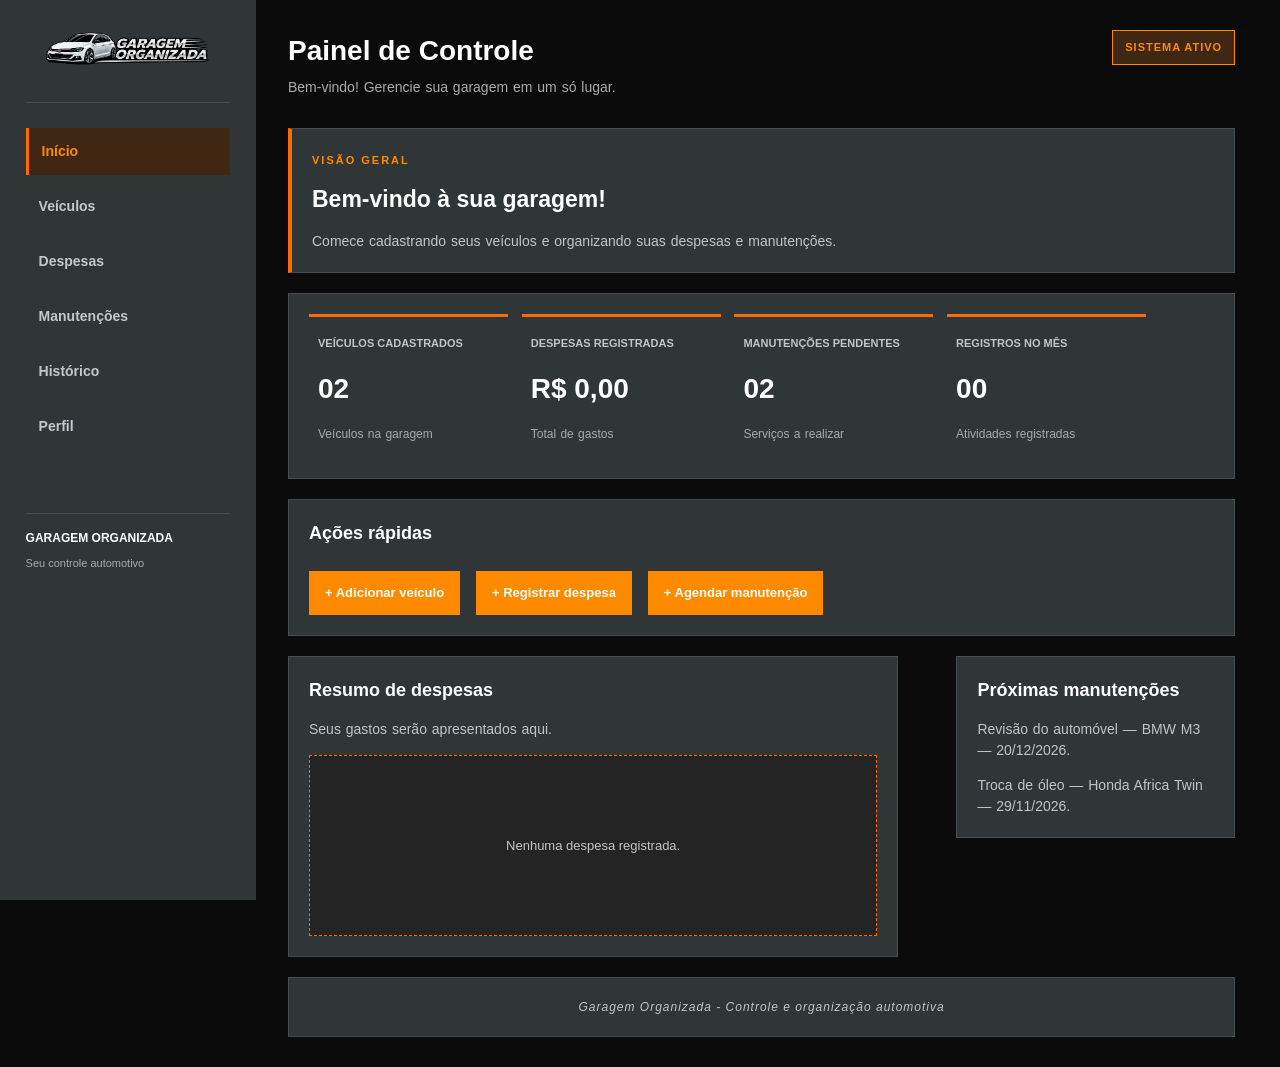
<file: html/index.html>
<!DOCTYPE html>
<html lang="pt-BR">
<head>
    <meta charset="UTF-8">
    <meta name="viewport" content="width=device-width, initial-scale=1.0">
    <title>Início - Garagem Organizada</title>
    <link rel="stylesheet" href="../css/style.css">
</head>

<body class="pagina-inicial">

    <div class="dashboard">

        <aside class="menu-lateral">

            <div class="marca">
                <img src="../img/Logo-Garagem Organizada.png"
                     alt="Logo Garagem Organizada"
                     class="logo">
            </div>

            <nav class="menu-dashboard">
                <a href="index.html" class="ativo">Início</a>
                <a href="veiculos.html">Veículos</a>
                <a href="despesas.html">Despesas</a>
                <a href="manutencoes.html">Manutenções</a>
                <a href="historico.html">Histórico</a>
                <a href="perfil.html">Perfil</a>
            </nav>

            <div class="menu-rodape">
                <p>GARAGEM ORGANIZADA</p>
                <span>Seu controle automotivo</span>
            </div>

        </aside>

        <main class="dashboard-conteudo">

            <div class="dashboard-topo">
                <div>
                    <h1>Painel de Controle</h1>
                    <p>Bem-vindo! Gerencie sua garagem em um só lugar.</p>
                </div>
                <span class="status-sistema">SISTEMA ATIVO</span>
            </div>

            <section class="boas-vindas">
                <div>
                    <span>VISÃO GERAL</span>
                    <h2>Bem-vindo à sua garagem!</h2>
                    <p>Comece cadastrando seus veículos e organizando suas despesas e manutenções.</p>
                </div>
            </section>

            <section class="indicadores">

                <div class="cartao-indicador">
                    <span>VEÍCULOS CADASTRADOS</span>
                    <h2>02</h2>
                    <p>Veículos na garagem</p>
                </div>

                <div class="cartao-indicador">
                    <span>DESPESAS REGISTRADAS</span>
                    <h2>R$ 0,00</h2>
                    <p>Total de gastos</p>
                </div>

                <div class="cartao-indicador">
                    <span>MANUTENÇÕES PENDENTES</span>
                    <h2>02</h2>
                    <p>Serviços a realizar</p>
                </div>

                <div class="cartao-indicador">
                    <span>REGISTROS NO MÊS</span>
                    <h2>00</h2>
                    <p>Atividades registradas</p>
                </div>

            </section>

            <section class="acoes-rapidas">

                <h2>Ações rápidas</h2>

                <div class="botoes-acoes">
                    <a href="veiculos.html">+ Adicionar veículo</a>
                    <a href="despesas.html">+ Registrar despesa</a>
                    <a href="manutencoes.html">+ Agendar manutenção</a>
                </div>

            </section>

            <div class="dashboard-inferior">

                <section class="painel-despesas">
                    <h2>Resumo de despesas</h2>
                    <p>Seus gastos serão apresentados aqui.</p>

                    <div class="grafico-vazio">
                        <span>Nenhuma despesa registrada.</span>
                    </div>
                </section>

                <section class="painel-manutencoes">
                    <h2>Próximas manutenções</h2>
                    <p>Revisão do automóvel — BMW M3 — 20/12/2026.</p>
                    <p>Troca de óleo — Honda Africa Twin — 29/11/2026.</p>
                </section>

            </div>

            <footer class="rodape-dashboard">
                Garagem Organizada - Controle e organização automotiva
            </footer>

        </main>

    </div>

</body>

</html>
</file>
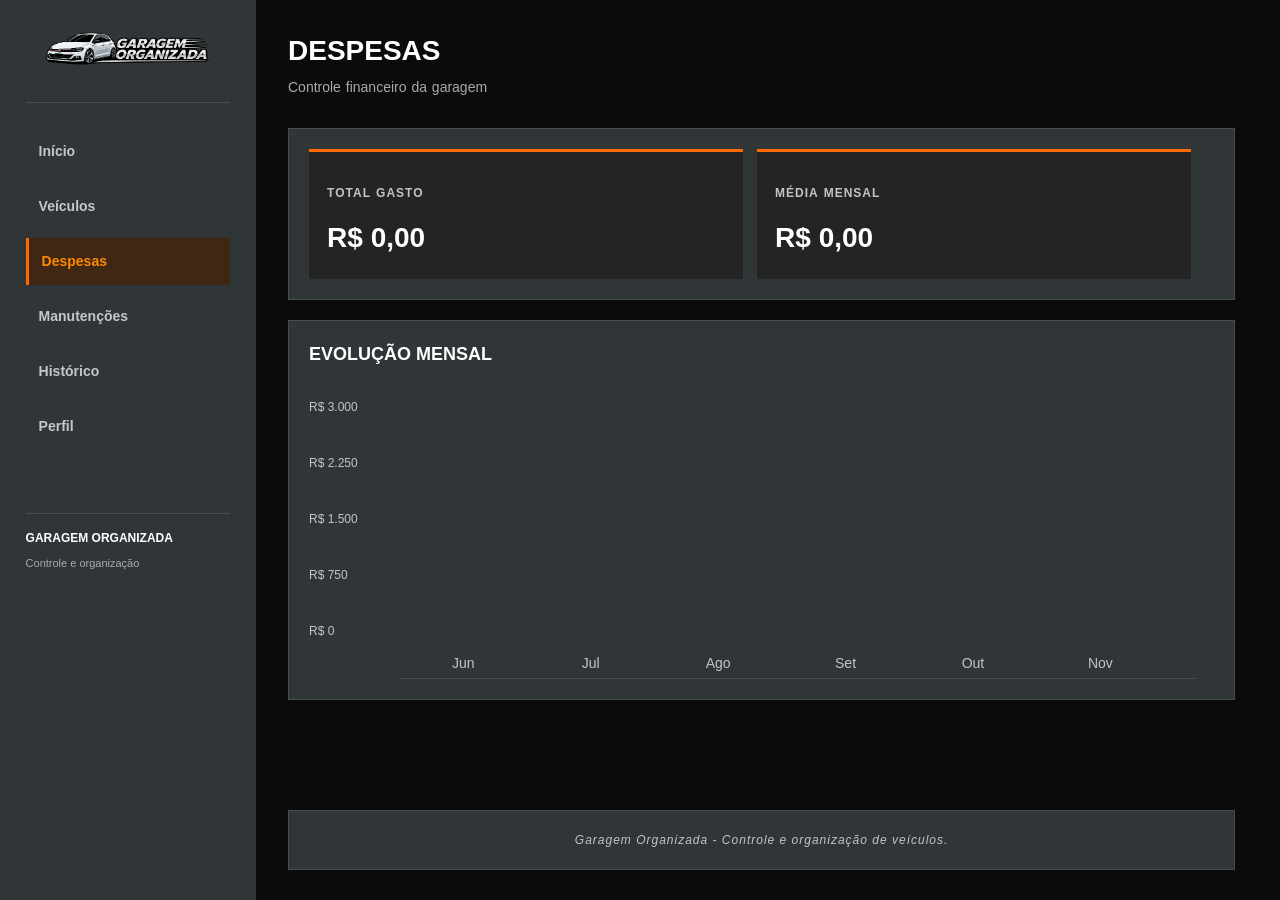
<file: html/despesas.html>
<!DOCTYPE html>
<html lang="pt-BR">
<head>
    <meta charset="UTF-8">
    <meta name="viewport" content="width=device-width, initial-scale=1.0">
    <title>Despesas - Garagem Organizada</title>
    <link rel="stylesheet" href="../css/style.css">
</head>

<body class="pagina-inicial">

<div class="dashboard">

    <aside class="menu-lateral">

        <div class="marca">
            <img src="../img/Logo-Garagem Organizada.png" alt="Logo Garagem Organizada" class="logo">
        </div>

        <nav class="menu-dashboard">
            <a href="index.html">Início</a>
            <a href="veiculos.html">Veículos</a>
            <a href="despesas.html" class="ativo">Despesas</a>
            <a href="manutencoes.html">Manutenções</a>
            <a href="historico.html">Histórico</a>
            <a href="perfil.html">Perfil</a>
        </nav>

        <div class="menu-rodape">
            <p>Garagem Organizada</p>
            <span>Controle e organização</span>
        </div>

    </aside>

    <main class="dashboard-conteudo">

        <div class="despesas-topo">
            <h1>DESPESAS</h1>
            <p>Controle financeiro da garagem</p>
        </div>

        <section class="despesas-indicadores">

            <div class="cartao-despesa">
                <p>TOTAL GASTO</p>
                <h2>R$ 0,00</h2>
            </div>

            <div class="cartao-despesa">
                <p>MÉDIA MENSAL</p>
                <h2>R$ 0,00</h2>
            </div>

        </section>

        <section class="grafico-despesas">

            <h2>EVOLUÇÃO MENSAL</h2>

            <div class="grafico-area">

                <div class="escala-valores">
                    <span>R$ 3.000</span>
                    <span>R$ 2.250</span>
                    <span>R$ 1.500</span>
                    <span>R$ 750</span>
                    <span>R$ 0</span>
                </div>

                <div class="grafico-colunas">

                    <div class="coluna-mes">
                        <div class="barra-despesa"></div>
                        <span>Jun</span>
                    </div>

                    <div class="coluna-mes">
                        <div class="barra-despesa"></div>
                        <span>Jul</span>
                    </div>

                    <div class="coluna-mes">
                        <div class="barra-despesa"></div>
                        <span>Ago</span>
                    </div>

                    <div class="coluna-mes">
                        <div class="barra-despesa"></div>
                        <span>Set</span>
                    </div>

                    <div class="coluna-mes">
                        <div class="barra-despesa"></div>
                        <span>Out</span>
                    </div>

                    <div class="coluna-mes">
                        <div class="barra-despesa"></div>
                        <span>Nov</span>
                    </div>

                </div>

            </div>

        </section>

        <footer class="rodape-dashboard">
            Garagem Organizada - Controle e organização de veículos.
        </footer>

    </main>

</div>

</body>

</html>
</file>
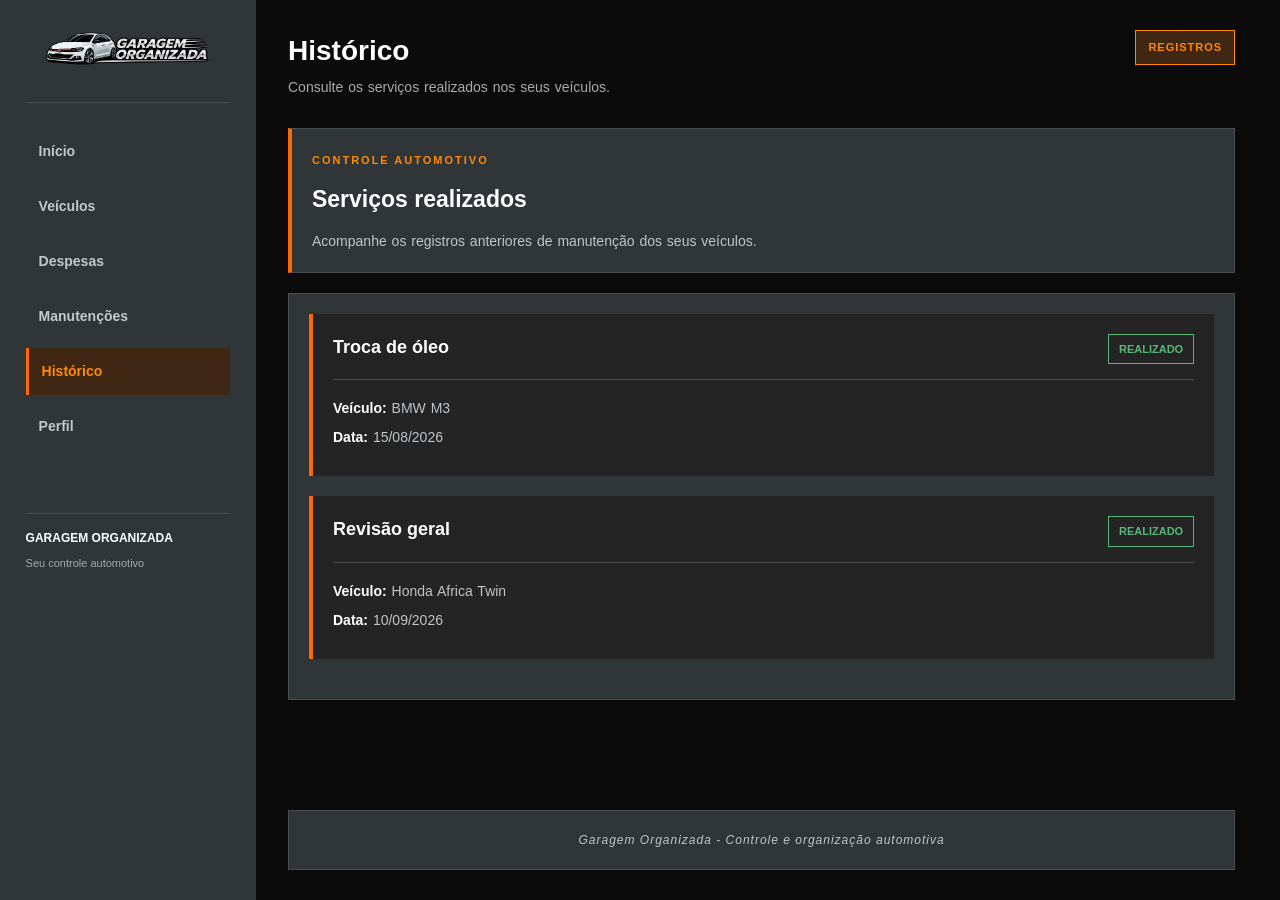
<file: html/historico.html>
<!DOCTYPE html>
<html lang="pt-BR">
<head>
    <meta charset="UTF-8">
    <meta name="viewport" content="width=device-width, initial-scale=1.0">
    <title>Histórico - Garagem Organizada</title>
    <link rel="stylesheet" href="../css/style.css">
</head>

<body class="pagina-inicial">

    <div class="dashboard">

        <aside class="menu-lateral">

            <div class="marca">
                <img src="../img/Logo-Garagem Organizada.png"
                     alt="Logo Garagem Organizada"
                     class="logo">
            </div>

            <nav class="menu-dashboard">
                <a href="index.html">Início</a>
                <a href="veiculos.html">Veículos</a>
                <a href="despesas.html">Despesas</a>
                <a href="manutencoes.html">Manutenções</a>
                <a href="historico.html" class="ativo">Histórico</a>
                <a href="perfil.html">Perfil</a>
            </nav>

            <div class="menu-rodape">
                <p>GARAGEM ORGANIZADA</p>
                <span>Seu controle automotivo</span>
            </div>

        </aside>

        <main class="dashboard-conteudo">

            <div class="dashboard-topo">
                <div>
                    <h1>Histórico</h1>
                    <p>Consulte os serviços realizados nos seus veículos.</p>
                </div>

                <span class="status-sistema">REGISTROS</span>
            </div>

            <section class="historico-introducao">
                <span>CONTROLE AUTOMOTIVO</span>
                <h2>Serviços realizados</h2>
                <p>Acompanhe os registros anteriores de manutenção dos seus veículos.</p>
            </section>

            <section class="lista-historico">

                <div class="registro-historico">
                    <div class="registro-topo">
                        <h2>Troca de óleo</h2>
                        <span class="registro-concluido">REALIZADO</span>
                    </div>

                    <div class="registro-informacoes">
                        <p><strong>Veículo:</strong> BMW M3</p>
                        <p><strong>Data:</strong> 15/08/2026</p>
                    </div>
                </div>

                <div class="registro-historico">
                    <div class="registro-topo">
                        <h2>Revisão geral</h2>
                        <span class="registro-concluido">REALIZADO</span>
                    </div>

                    <div class="registro-informacoes">
                        <p><strong>Veículo:</strong> Honda Africa Twin</p>
                        <p><strong>Data:</strong> 10/09/2026</p>
                    </div>
                </div>

            </section>

            <footer class="rodape-dashboard">
                Garagem Organizada - Controle e organização automotiva
            </footer>

        </main>

    </div>

</body>

</html>
</file>
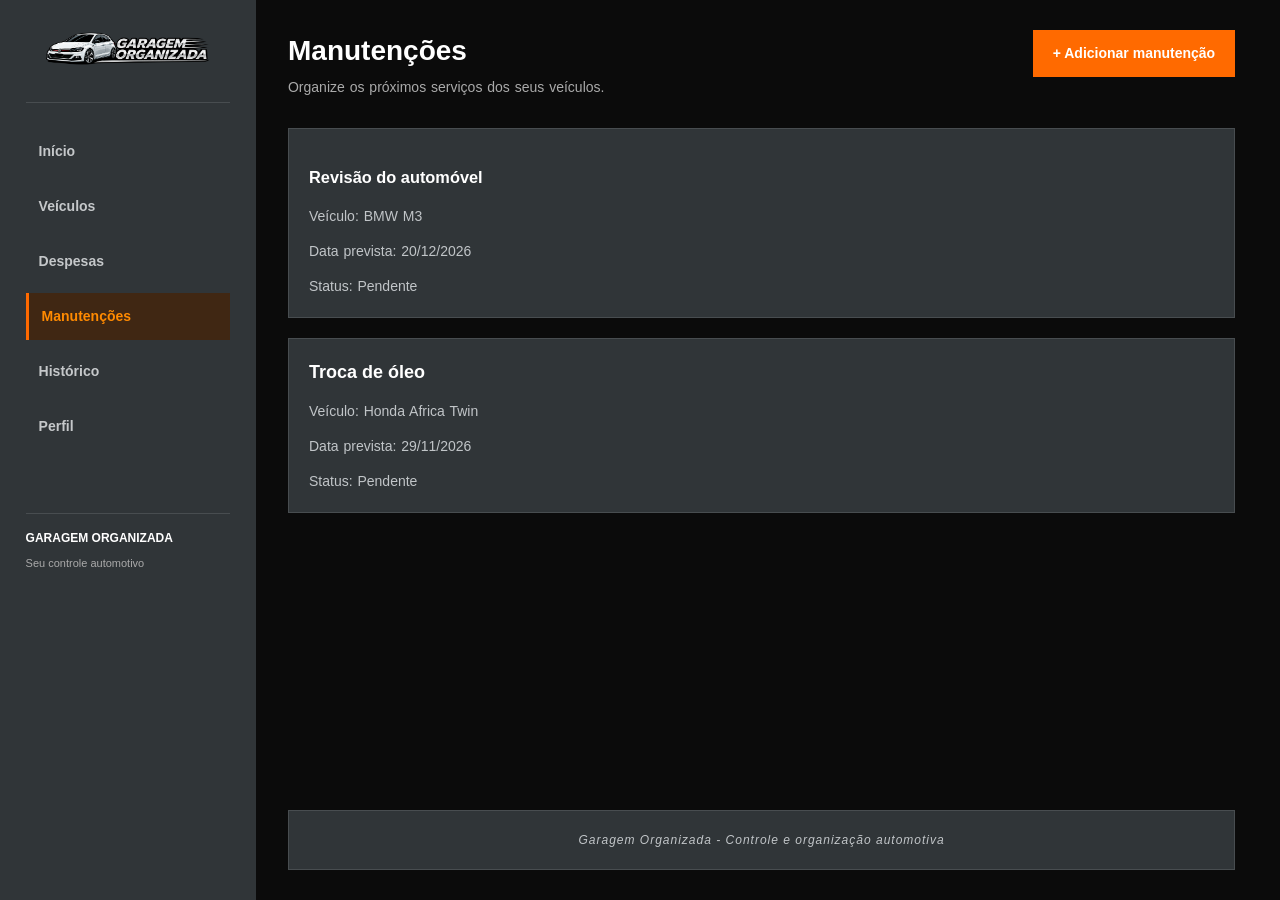
<file: html/manutencoes.html>
<!DOCTYPE html>
<html lang="pt-BR">
<head>
    <meta charset="UTF-8">
    <meta name="viewport" content="width=device-width, initial-scale=1.0">
    <title>Manutenções - Garagem Organizada</title>
    <link rel="stylesheet" href="../css/style.css">
</head>

<body class="pagina-inicial">

    <div class="dashboard">

        <aside class="menu-lateral">

            <div class="marca">
                <img src="../img/Logo-Garagem Organizada.png"
                     alt="Logo Garagem Organizada"
                     class="logo">
            </div>

            <nav class="menu-dashboard">
                <a href="index.html">Início</a>
                <a href="veiculos.html">Veículos</a>
                <a href="despesas.html">Despesas</a>
                <a href="manutencoes.html" class="ativo">Manutenções</a>
                <a href="historico.html">Histórico</a>
                <a href="perfil.html">Perfil</a>
            </nav>

            <div class="menu-rodape">
                <p>GARAGEM ORGANIZADA</p>
                <span>Seu controle automotivo</span>
            </div>

        </aside>

        <main class="dashboard-conteudo">

            <div class="despesas-topo">
                <div>
                    <h1>Manutenções</h1>
                    <p>Organize os próximos serviços dos seus veículos.</p>
                </div>

                <a href="#" class="botao-despesa">+ Adicionar manutenção</a>
            </div>

            <section>
                <div>
                    <h3>Revisão do automóvel</h3>
                    <p>Veículo: BMW M3</p>
                    <p>Data prevista: 20/12/2026</p>
                    <p>Status: Pendente</p>
                </div>
            </section>

            <section>
                <h2>Troca de óleo</h2>
                <p>Veículo: Honda Africa Twin</p>
                <p>Data prevista: 29/11/2026</p>
                <p>Status: Pendente</p>
            </section>

            <footer class="rodape-dashboard">
                Garagem Organizada - Controle e organização automotiva
            </footer>

        </main>

    </div>

</body>

</html>
</file>
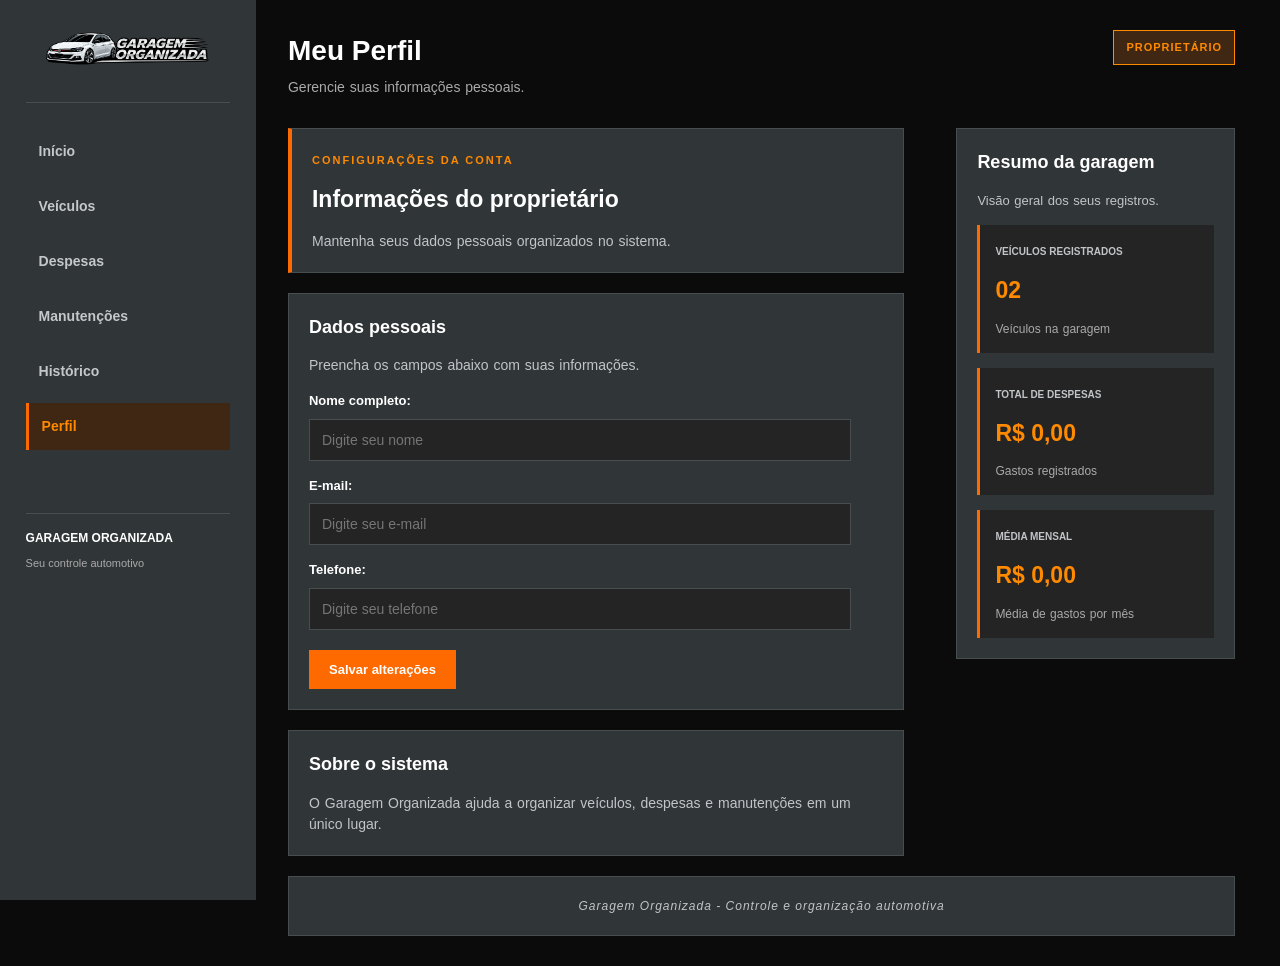
<file: html/perfil.html>
<!DOCTYPE html>
<html lang="pt-BR">
<head>
    <meta charset="UTF-8">
    <meta name="viewport" content="width=device-width, initial-scale=1.0">
    <title>Perfil - Garagem Organizada</title>
    <link rel="stylesheet" href="../css/style.css">
</head>

<body class="pagina-inicial">

    <div class="dashboard">

        <aside class="menu-lateral">

            <div class="marca">
                <img src="../img/Logo-Garagem Organizada.png"
                     alt="Logo Garagem Organizada"
                     class="logo">
            </div>

            <nav class="menu-dashboard">
                <a href="index.html">Início</a>
                <a href="veiculos.html">Veículos</a>
                <a href="despesas.html">Despesas</a>
                <a href="manutencoes.html">Manutenções</a>
                <a href="historico.html">Histórico</a>
                <a href="perfil.html" class="ativo">Perfil</a>
            </nav>

            <div class="menu-rodape">
                <p>GARAGEM ORGANIZADA</p>
                <span>Seu controle automotivo</span>
            </div>

        </aside>

        <main class="dashboard-conteudo">

            <div class="dashboard-topo">
                <div>
                    <h1>Meu Perfil</h1>
                    <p>Gerencie suas informações pessoais.</p>
                </div>

                <span class="status-sistema">PROPRIETÁRIO</span>
            </div>

            <div class="perfil-layout">

                <div class="perfil-principal">

                    <section class="perfil-introducao">
                        <span>CONFIGURAÇÕES DA CONTA</span>
                        <h2>Informações do proprietário</h2>
                        <p>Mantenha seus dados pessoais organizados no sistema.</p>
                    </section>

                    <section class="perfil-dados">

                        <h2>Dados pessoais</h2>
                        <p>Preencha os campos abaixo com suas informações.</p>

                        <form>

                            <div class="campo-perfil">
                                <label for="nome">Nome completo:</label>
                                <input type="text" id="nome" name="nome"
                                       placeholder="Digite seu nome">
                            </div>

                            <div class="campo-perfil">
                                <label for="email">E-mail:</label>
                                <input type="email" id="email" name="email"
                                       placeholder="Digite seu e-mail">
                            </div>

                            <div class="campo-perfil">
                                <label for="telefone">Telefone:</label>
                                <input type="tel" id="telefone" name="telefone"
                                       placeholder="Digite seu telefone">
                            </div>

                            <button type="button">Salvar alterações</button>

                        </form>

                    </section>

                    <section class="perfil-sistema">

                        <h2>Sobre o sistema</h2>

                        <p>
                            O Garagem Organizada ajuda a organizar veículos,
                            despesas e manutenções em um único lugar.
                        </p>

                    </section>

                </div>

                <aside class="perfil-painel-lateral">

                    <h2>Resumo da garagem</h2>
                    <p>Visão geral dos seus registros.</p>

                    <div class="perfil-resumo-item">
                        <span>VEÍCULOS REGISTRADOS</span>
                        <h3>02</h3>
                        <p>Veículos na garagem</p>
                    </div>

                    <div class="perfil-resumo-item">
                        <span>TOTAL DE DESPESAS</span>
                        <h3>R$ 0,00</h3>
                        <p>Gastos registrados</p>
                    </div>

                    <div class="perfil-resumo-item">
                        <span>MÉDIA MENSAL</span>
                        <h3>R$ 0,00</h3>
                        <p>Média de gastos por mês</p>
                    </div>

                </aside>

            </div>

            <footer class="rodape-dashboard">
                Garagem Organizada - Controle e organização automotiva
            </footer>

        </main>

    </div>

</body>

</html>
</file>
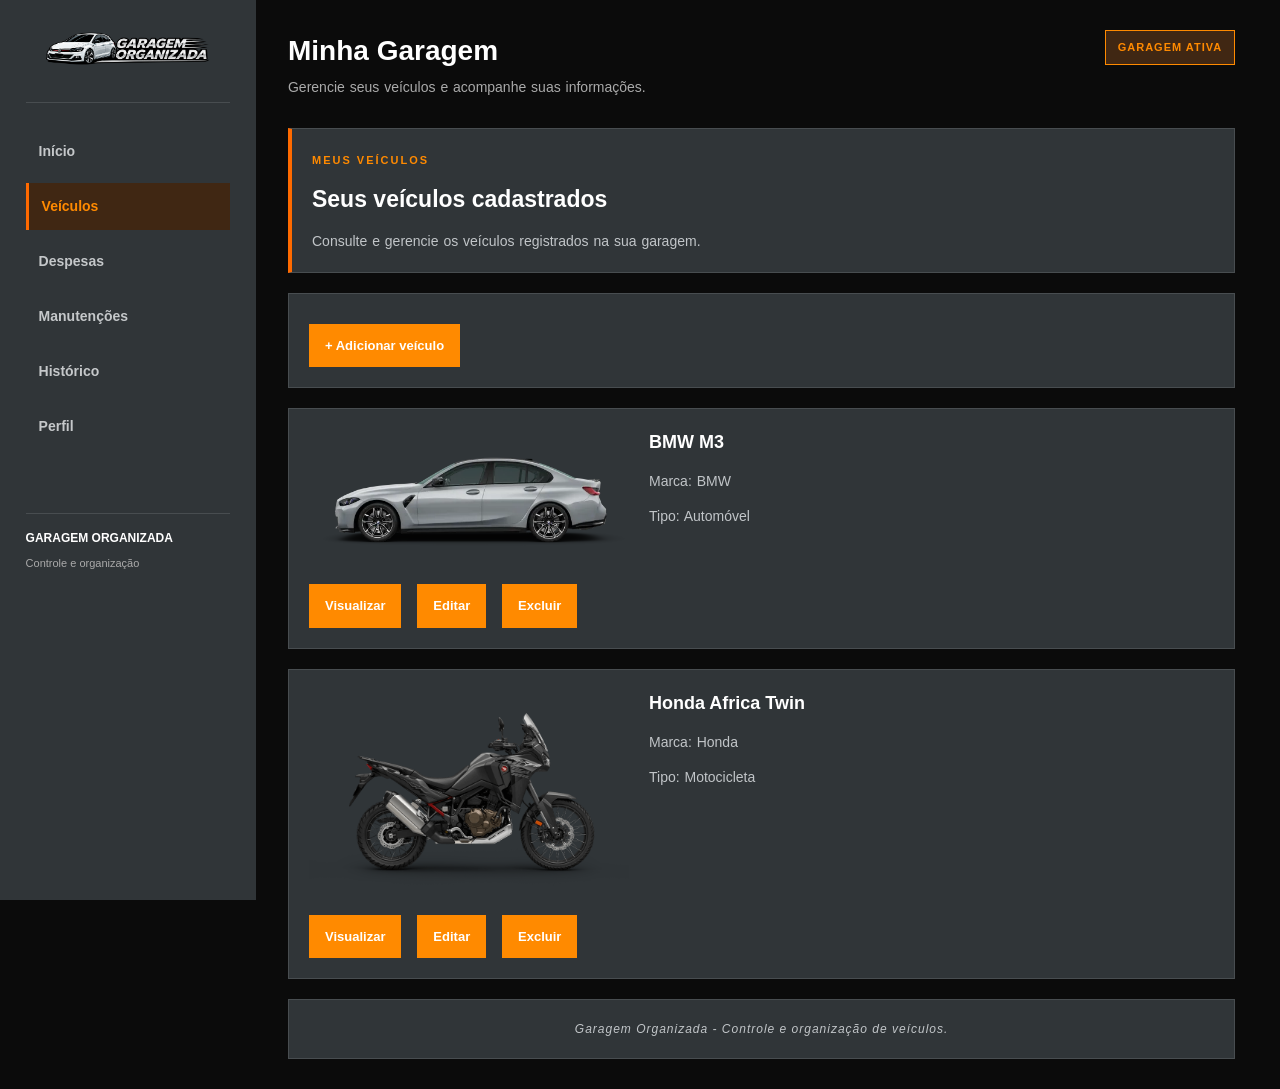
<file: html/veiculos.html>
<!DOCTYPE html>
<html lang="pt-BR">
<head>
    <meta charset="UTF-8">
    <meta name="viewport" content="width=device-width, initial-scale=1.0">
    <title>Minha Garagem - Garagem Organizada</title>
    <link rel="stylesheet" href="../css/style.css">
</head>

<body class="pagina-inicial">

<div class="dashboard">

    <aside class="menu-lateral">

        <div class="marca">
            <img src="../img/Logo-Garagem Organizada.png" alt="Logo Garagem Organizada" class="logo">
        </div>

        <nav class="menu-dashboard">
            <a href="index.html">Início</a>
            <a href="veiculos.html" class="ativo">Veículos</a>
            <a href="despesas.html">Despesas</a>
            <a href="manutencoes.html">Manutenções</a>
            <a href="historico.html">Histórico</a>
            <a href="perfil.html">Perfil</a>
        </nav>

        <div class="menu-rodape">
            <p>Garagem Organizada</p>
            <span>Controle e organização</span>
        </div>

    </aside>

    <main class="dashboard-conteudo">

        <div class="dashboard-topo">
            <div>
                <h1>Minha Garagem</h1>
                <p>Gerencie seus veículos e acompanhe suas informações.</p>
            </div>

            <span class="status-sistema">GARAGEM ATIVA</span>
        </div>

        <section class="boas-vindas">
            <span>MEUS VEÍCULOS</span>
            <h2>Seus veículos cadastrados</h2>
            <p>Consulte e gerencie os veículos registrados na sua garagem.</p>
        </section>

        <section>
            <div class="botoes-acoes">
                <a href="#">+ Adicionar veículo</a>
            </div>
        </section>

        <section class="veiculo">

            <img src="../img/bmw-m3.png" alt="BMW M3" width="320">

            <div>
                <h2>BMW M3</h2>
                <p>Marca: BMW</p>
                <p>Tipo: Automóvel</p>
            </div>

            <div class="botoes-acoes">
                <a href="#">Visualizar</a>
                <a href="#">Editar</a>
                <a href="#">Excluir</a>
            </div>

        </section>

        <section class="veiculo">

            <img src="../img/Africa-twin.png" alt="Honda Africa Twin" width="320">

            <div>
                <h2>Honda Africa Twin</h2>
                <p>Marca: Honda</p>
                <p>Tipo: Motocicleta</p>
            </div>

            <div class="botoes-acoes">
                <a href="#">Visualizar</a>
                <a href="#">Editar</a>
                <a href="#">Excluir</a>
            </div>

        </section>

        <footer class="rodape-dashboard">
            Garagem Organizada - Controle e organização de veículos.
        </footer>

    </main>

</div>

</body>

</html>
</file>
<file: css/style.css>
body {
    margin: 0;
    background-color: #0b0b0b;
    color: #ffffff;
    font: normal 14px/1.5 Arial, sans-serif;
}

.menu-lateral {
    float: left;
    width: 16%;
    min-height: 100vh;
    padding: 0 2%;
    background-color: #303538;
}

.marca {
    padding-top: 20px;
    padding-bottom: 25px;
    border-bottom: 1px solid #484d50;
    text-align: center;
}

.marca .logo {
    display: block;
    width: 100%;
    max-width: 170px;
    margin: 0 auto;
}

.menu-dashboard {
    padding-top: 25px;
    padding-bottom: 25px;
}

.menu-dashboard a {
    display: block;
    padding: 13px;
    margin-bottom: 8px;
    color: #c5c8ca;
    font-size: 14px;
    font-weight: bold;
    text-decoration: none;
}

.menu-dashboard a.ativo {
    background-color: #402713;
    color: #ff8a00;
    border-left: 3px solid #ff6a00;
}

.menu-rodape {
    margin-top: 30px;
    padding-top: 15px;
    border-top: 1px solid #484d50;
}

.menu-rodape p {
    margin: 0 0 5px;
    color: #ffffff;
    font-size: 12px;
    font-weight: bold;
    text-transform: uppercase;
}

.menu-rodape span {
    color: #aaaaaa;
    font-size: 11px;
}

.dashboard-conteudo {
    float: left;
    width: 74%;
    padding: 30px 2.5%;
    background-color: #0b0b0b;
    display: flex;
    flex-direction: column;
    min-height: calc(100vh - 60px);
}

.dashboard-conteudo h2 {
    margin-top: 0;
    color: #ffffff;
    font-size: 18px;
}

.dashboard-conteudo p {
    margin-bottom: 0;
    color: #c1c5c8;
    font-size: 14px;
    line-height: 1.5;
    word-spacing: 1px;
}

.dashboard-conteudo section {
    margin-bottom: 20px;
    padding: 20px;
    background-color: #303538;
    border: 1px solid #484d50;
}

.dashboard-topo,
.despesas-topo {
    overflow: hidden;
    margin-bottom: 30px;
}

.dashboard-topo div,
.despesas-topo div {
    float: left;
}

.dashboard-topo h1,
.despesas-topo h1 {
    margin: 0;
    color: #ffffff;
    font-size: 28px;
}

.dashboard-topo p,
.despesas-topo p {
    margin: 5px 0 0;
    color: #aaaaaa;
    font-size: 14px;
}

.status-sistema {
    float: right;
    padding: 8px 12px;
    background-color: #402713;
    color: #ff8a00;
    border: 1px solid #ff8a00;
    font-size: 11px;
    font-weight: bold;
    letter-spacing: 1px;
    text-transform: uppercase;
}

.dashboard-conteudo .boas-vindas,
.dashboard-conteudo .historico-introducao,
.dashboard-conteudo .perfil-introducao {
    border-left: 4px solid #ff6a00;
}

.boas-vindas span,
.historico-introducao span,
.perfil-introducao span {
    color: #ff8a00;
    font-size: 11px;
    font-weight: bold;
    letter-spacing: 2px;
}

.dashboard-conteudo .boas-vindas h2,
.dashboard-conteudo .historico-introducao h2,
.dashboard-conteudo .perfil-introducao h2 {
    margin: 12px 0;
    font-size: 23px;
}

.botoes-acoes a {
    display: inline-block;
    margin-right: 12px;
    margin-top: 10px;
    padding: 12px 16px;
    background-color: #ff8a00;
    color: #ffffff;
    font-size: 13px;
    font-weight: bold;
    text-decoration: none;
}

.botao-despesa {
    float: right;
    padding: 13px 20px;
    background-color: #ff6a00;
    color: #ffffff;
    font-size: 14px;
    font-weight: bold;
    text-decoration: none;
}

.rodape-dashboard {
    clear: both;
    margin-top: auto;
    padding: 20px;
    background-color: #303538;
    border: 1px solid #484d50;
    color: #c1c5c8;
    font-size: 12px;
    font-style: italic;
    letter-spacing: 1px;
    text-align: center;
}

.indicadores {
    overflow: hidden;
}

.cartao-indicador {
    float: left;
    width: 20%;
    margin-right: 1.5%;
    padding: 15px 1%;
    border-top: 3px solid #ff6a00;
}

.cartao-indicador span {
    color: #c1c5c8;
    font-size: 11px;
    font-weight: bold;
}

.dashboard-conteudo .cartao-indicador h2 {
    margin: 15px 0;
    font-size: 28px;
}

.dashboard-conteudo .cartao-indicador p {
    color: #aaaaaa;
    font-size: 12px;
}

.dashboard-inferior {
    overflow: hidden;
}

.painel-despesas {
    float: left;
    width: 60%;
}

.painel-manutencoes {
    float: right;
    width: 25%;
}

.grafico-vazio {
    margin-top: 15px;
    padding: 80px 20px;
    background-color: #242424;
    border: 1px dashed #ff6a00;
    color: #c1c5c8;
    font-size: 13px;
    text-align: center;
}

.veiculo {
    overflow: hidden;
}

.veiculo img {
    float: left;
    margin-right: 20px;
    margin-bottom: 10px;
}

.veiculo .botoes-acoes {
    clear: both;
}

.despesas-indicadores {
    overflow: hidden;
}

.cartao-despesa {
    float: left;
    width: 44%;
    margin-right: 1.5%;
    padding: 20px 2%;
    background-color: #242424;
    border-top: 3px solid #ff6a00;
}

.dashboard-conteudo .cartao-despesa p {
    color: #c1c5c8;
    font-size: 12px;
    font-weight: bold;
    letter-spacing: 1px;
}

.dashboard-conteudo .cartao-despesa h2 {
    margin: 15px 0 0;
    font-size: 28px;
}

.grafico-despesas h2 {
    margin-bottom: 30px;
}

.grafico-area {
    overflow: hidden;
}

.escala-valores {
    float: left;
    width: 10%;
}

.escala-valores span {
    display: block;
    height: 56px;
    color: #c1c5c8;
    font-size: 12px;
}

.grafico-colunas {
    float: left;
    width: 88%;
    height: 280px;
    border-bottom: 1px solid #484d50;
}

.coluna-mes {
    float: left;
    width: 16%;
    text-align: center;
}

.barra-despesa {
    width: 60%;
    margin: 0 auto;
    background-color: #ff6a00;
}

.coluna-mes span {
    display: block;
    margin-top: 255px;
    color: #c1c5c8;
    font-size: 14px;
}

.registro-historico {
    margin-bottom: 20px;
    padding: 20px;
    background-color: #242424;
    border-left: 4px solid #ff6a00;
}

.registro-topo {
    overflow: hidden;
}

.dashboard-conteudo .registro-topo h2 {
    float: left;
    margin: 0;
    font-size: 18px;
}

.registro-concluido {
    float: right;
    padding: 6px 10px;
    color: #55b879;
    border: 1px solid #55b879;
    font-size: 11px;
    font-weight: bold;
}

.registro-informacoes {
    margin-top: 15px;
    padding-top: 10px;
    border-top: 1px solid #484d50;
}

.dashboard-conteudo .registro-informacoes p {
    margin: 8px 0;
}

.registro-informacoes strong {
    color: #ffffff;
}

.perfil-layout {
    overflow: hidden;
}

.perfil-principal {
    float: left;
    width: 65%;
}

.perfil-painel-lateral {
    float: right;
    width: 25%;
    padding: 20px;
    background-color: #303538;
    border: 1px solid #484d50;
}

.perfil-painel-lateral h2 {
    margin-top: 0;
    color: #ffffff;
    font-size: 18px;
}

.perfil-painel-lateral > p {
    color: #c1c5c8;
    font-size: 13px;
}

.campo-perfil label {
    display: block;
    margin-top: 15px;
    margin-bottom: 8px;
    color: #ffffff;
    font-size: 13px;
    font-weight: bold;
}

#nome,
#email,
#telefone {
    width: 90%;
    padding: 12px;
    background-color: #242424;
    color: #ffffff;
    border: 1px solid #484d50;
    font-family: Arial, sans-serif;
    font-size: 14px;
}

.perfil-dados button {
    margin-top: 20px;
    padding: 12px 20px;
    background-color: #ff6a00;
    color: #ffffff;
    border: none;
    font-family: Arial, sans-serif;
    font-size: 13px;
    font-weight: bold;
    cursor: pointer;
}

.perfil-resumo-item {
    margin-top: 15px;
    padding: 15px;
    background-color: #242424;
    border-left: 3px solid #ff6a00;
}

.perfil-resumo-item span {
    color: #c1c5c8;
    font-size: 10px;
    font-weight: bold;
}

.perfil-resumo-item h3 {
    margin: 12px 0;
    color: #ff8a00;
    font-size: 23px;
}

.perfil-resumo-item p {
    margin: 0;
    color: #aaaaaa;
    font-size: 12px;
}
</file>
